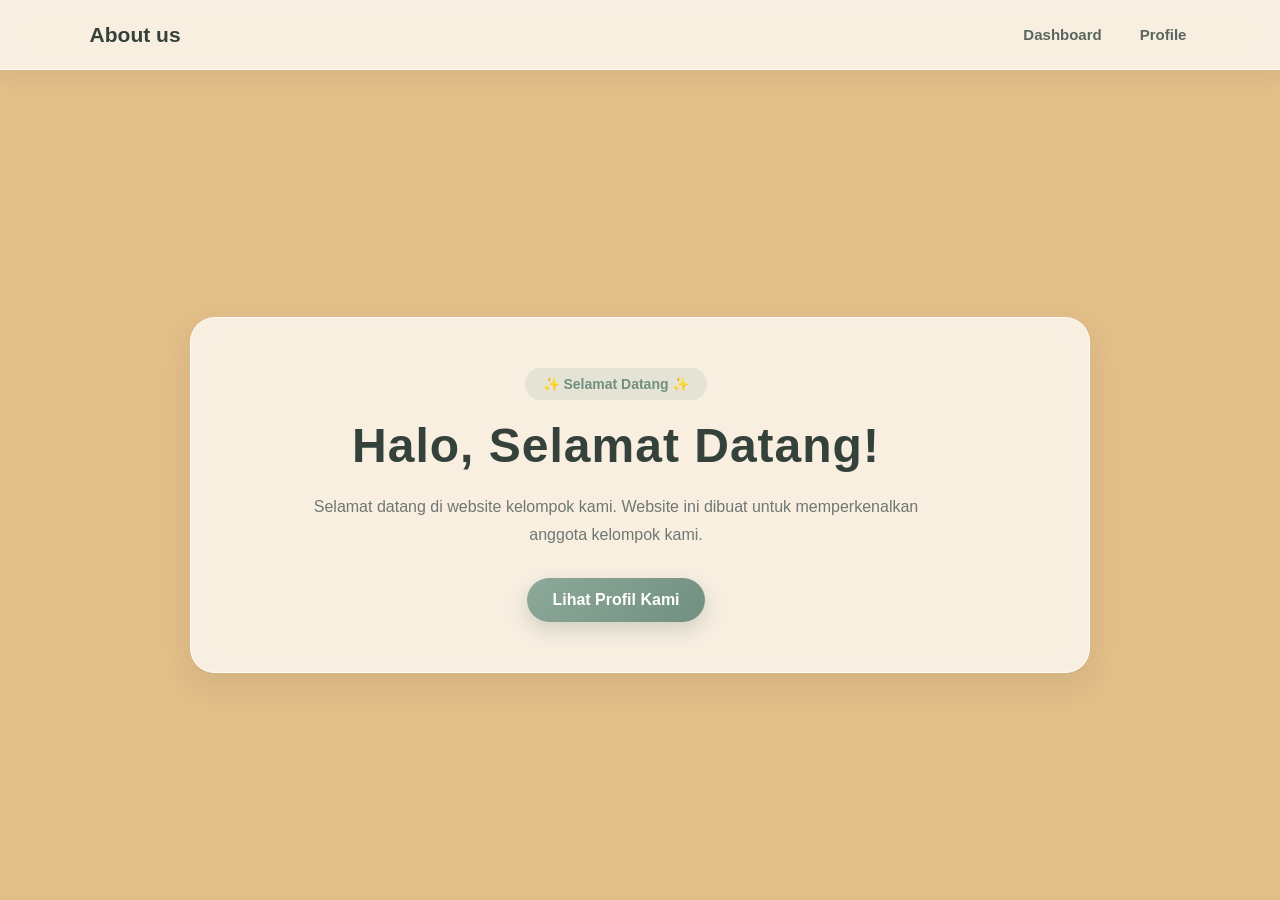
<file: index.html>
<!DOCTYPE html>
<html lang="id">
<head>
    <meta charset="UTF-8">
    <meta name="viewport" content="width=device-width, initial-scale=1.0">
    <title>Dashboard - Kelompok Kami</title>
    <link rel="stylesheet" href="style.css">
    <link rel="stylesheet" href="navbar.css">
</head>
<body>
    <nav class="navbar">
        <div class="logo">
            About us
        </div>
        <div class="nav-menu">
            <a href="index.html">
                Dashboard
            </a>
            <a href="profile.html">
                Profile
            </a>
        </div>
    </nav>
    <main class="dashboard">
        <div class="kotak">
        <section class="welcome">
            <p class="welcome-small">
                ✨ Selamat Datang ✨
            </p>
            <h1>
                Halo, Selamat Datang!
            </h1>
            <p class="welcome-text">
                Selamat datang di website kelompok kami.
                Website ini dibuat untuk memperkenalkan
                anggota kelompok kami.
            </p>
            <a href="profile.html" class="profile-button">
                Lihat Profil Kami
            </a>
        </section>
        </div>
    </main>
</body>
</html>
</file>
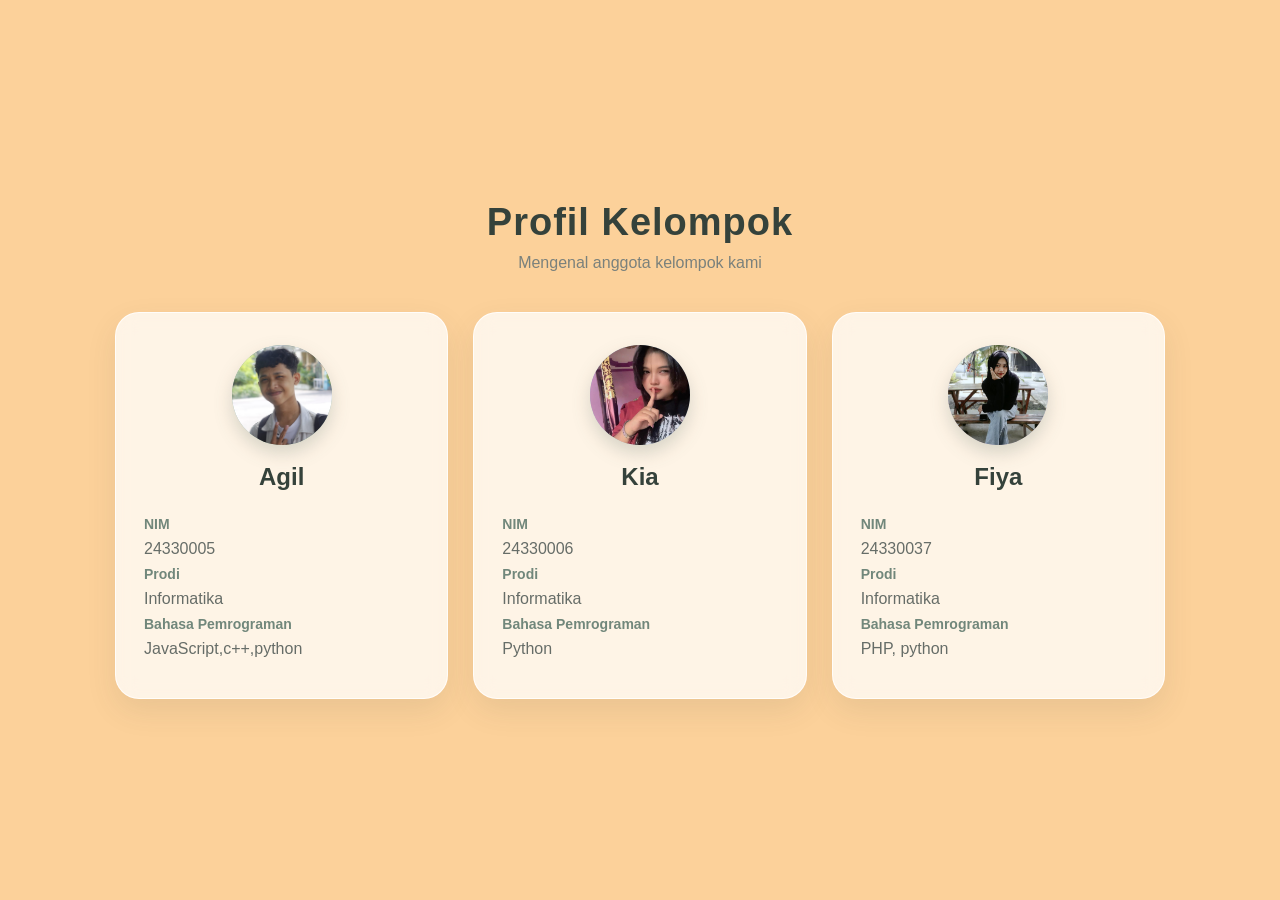
<file: profile/profile/index.html>
<!DOCTYPE html>
<html lang="id">
<head>
    <meta charset="UTF-8">
    <meta name="viewport" content="width=device-width, initial-scale=1.0">
    <title>About Us profile</title>

    <link rel="stylesheet" href="style.css">
</head>
<body>

    <main class="container">

        <h1>Profil Kelompok</h1>
        <p class="subtitle">Mengenal anggota kelompok kami</p>

        <section class="profile-container">

            <!-- Profil Agil -->
            <div class="profile-card">
                <div class="profile-icon">
                    <img src="Agil.jpeg" alt="agil">
                </div>
                <h2>Agil</h2>
                <div class="profile-info">
                    <p><strong>NIM</strong></p>
                    <p>24330005</p>
                    <p><strong>Prodi</strong></p>
                    <p>Informatika</p>
                    <p><strong>Bahasa Pemrograman</strong></p>
                    <p>JavaScript,c++,python</p>
                </div>
            </div>

            <!-- Profil Kia -->
            <div class="profile-card">
                <div class="profile-icon">
                    <img src="kia.jpeg" alt="kia">
                </div>
                <h2>Kia</h2>
                <div class="profile-info">
                    <p><strong>NIM</strong></p>
                    <p>24330006</p>
                    <p><strong>Prodi</strong></p>
                    <p>Informatika</p>
                    <p><strong>Bahasa Pemrograman</strong></p>
                    <p>Python</p>
                </div>
            </div>

            <!-- Profil Fiya -->
            <div class="profile-card">
                <div class="profile-icon">
                    <img src="fiya.jpeg" alt="fiya">
                </div>
                <h2>Fiya</h2>
                <div class="profile-info">
                    <p><strong>NIM</strong></p>
                    <p>24330037</p>
                    <p><strong>Prodi</strong></p>
                    <p>Informatika</p>
                    <p><strong>Bahasa Pemrograman</strong></p>
                    <p>PHP, python</p>
                </div>
            </div>
        </section>
    </main>
</body>
</html>
</file>
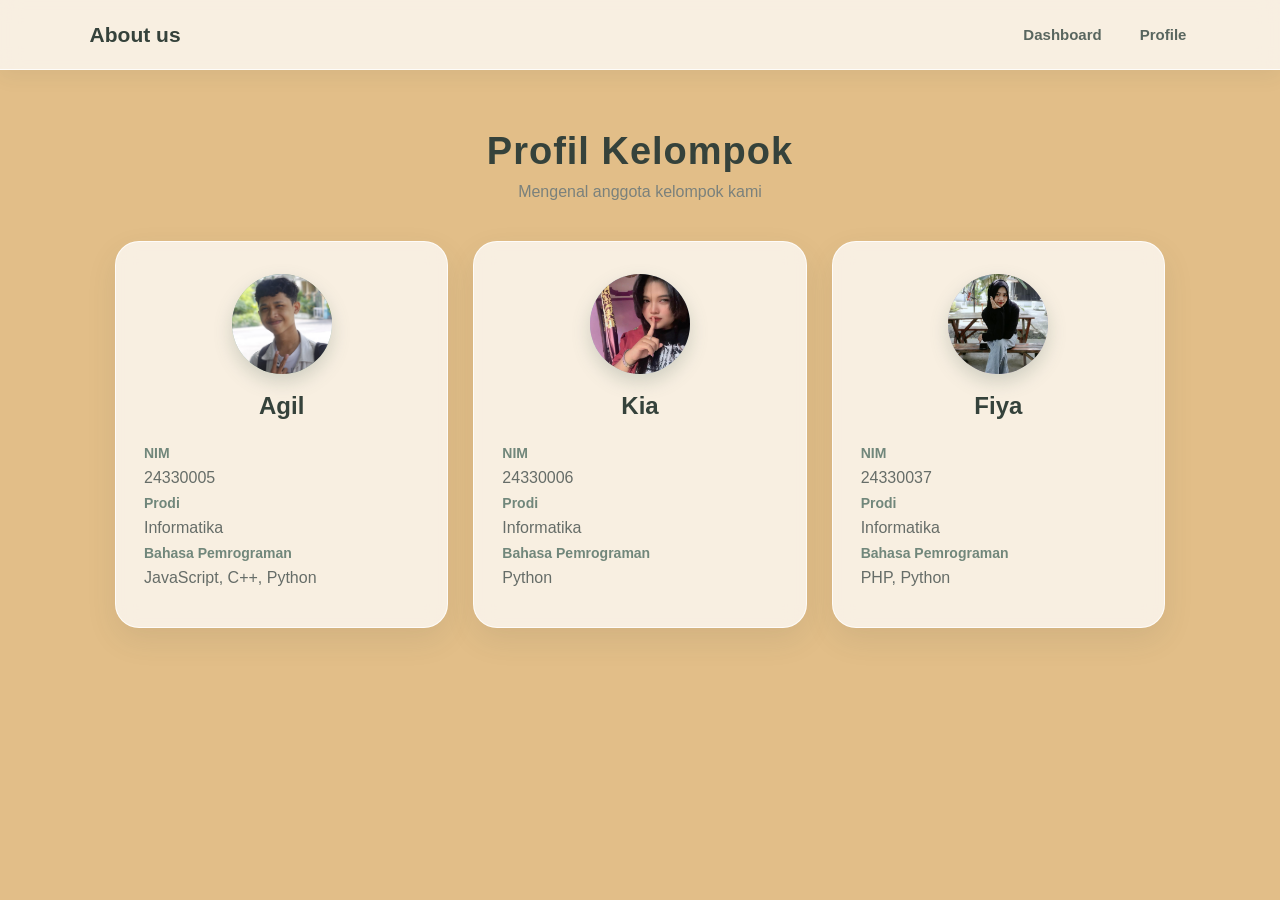
<file: profile.html>
<!DOCTYPE html>
<html lang="id">

<head>
    <meta charset="UTF-8">
    <meta name="viewport" content="width=device-width, initial-scale=1.0">

    <title>Profile - Kelompok Kami</title>
    <link rel="stylesheet" href="navbar.css">
    <link rel="stylesheet" href="style.css">
</head>

<body>

    <!-- NAVBAR -->
    <nav class="navbar">

        <div class="logo">
            About us
        </div>

        <div class="nav-menu">

            <a href="index.html">
                Dashboard
            </a>

            <a href="profile.html">
                Profile
            </a>

        </div>

    </nav>


    <!-- CONTENT PROFILE -->
    <main class="container">

        <h1>Profil Kelompok</h1>

        <p class="subtitle">
            Mengenal anggota kelompok kami
        </p>


        <!-- PROFILE CARD -->
        <section class="profile-container">

            <!-- AGIL -->
            <div class="profile-card">

                <div class="profile-icon">
                    <img src="./profile/profile/Agil.jpeg" alt="Foto Agil">
                </div>

                <h2>Agil</h2>

                <div class="profile-info">

                    <p><strong>NIM</strong></p>
                    <p>24330005</p>

                    <p><strong>Prodi</strong></p>
                    <p>Informatika</p>

                    <p><strong>Bahasa Pemrograman</strong></p>
                    <p>JavaScript, C++, Python</p>

                </div>

            </div>


            <!-- KIA -->
            <div class="profile-card">

                <div class="profile-icon">
                    <img src="./profile/profile/kia.jpeg" alt="Foto Kia">
                </div>

                <h2>Kia</h2>

                <div class="profile-info">

                    <p><strong>NIM</strong></p>
                    <p>24330006</p>

                    <p><strong>Prodi</strong></p>
                    <p>Informatika</p>

                    <p><strong>Bahasa Pemrograman</strong></p>
                    <p>Python</p>

                </div>

            </div>


            <!-- FIYA -->
            <div class="profile-card">

                <div class="profile-icon">
                    <img src="./profile/profile/fiya.jpeg" alt="Foto Fiya">
                </div>

                <h2>Fiya</h2>

                <div class="profile-info">

                    <p><strong>NIM</strong></p>
                    <p>24330037</p>

                    <p><strong>Prodi</strong></p>
                    <p>Informatika</p>

                    <p><strong>Bahasa Pemrograman</strong></p>
                    <p>PHP, Python</p>

                </div>

            </div>

        </section>

    </main>

</body>

</html>
</file>
<file: style.css>
* {
    margin: 0;
    padding: 0;
    box-sizing: border-box;
}
body {
    font-family: Arial, sans-serif;
    min-height: 100vh;
    background-color: #e2be88;
}

.dashboard {
    min-height: 100vh;
    padding: 150px 7% 60px;
    display: flex;
    flex-direction: column;
    justify-content: center;
    align-items: center;
    text-align: center;
}
/* KOTAK UCAPAN */

.kotak {
    width: 100%;
    max-width: 900px;
    display: grid;
    grid-template-columns: 1fr;
    padding: 50px;
    background: rgba(255, 255, 255, 0.75);
    border-radius: 25px;
    border: 1px solid rgba(255, 255, 255, 0.8);
    box-shadow:
        0 12px 30px rgba(70, 75, 70, 0.10);
    backdrop-filter: blur(10px);
}
.welcome {
    max-width: 750px;
}

.welcome-small {
    display: inline-block;
    padding: 8px 18px;
    margin-bottom: 18px;
    border-radius: 30px;
    background-color: rgba(141, 169, 154, 0.18);
    color: #718f80;
    font-size: 14px;
    font-weight: bold;
}

.welcome h1 {
    font-size: 48px;
    margin-bottom: 20px;
    color: #35423b;
    letter-spacing: 1px;
}

.welcome-text {
    max-width: 650px;
    margin: 0 auto 30px;
    line-height: 1.7;
    color: #6f7772;
    font-size: 16px;
}
.profile-button {
    display: inline-block;
    padding: 13px 25px;
    border-radius: 30px;
    background: linear-gradient(
        135deg,
        #8da99a,
        #718f80
    );
    color: white;
    text-decoration: none;
    font-weight: bold;
    box-shadow:
        0 8px 20px rgba(93, 115, 103, 0.25);

    transition: 0.3s;
}

.profile-button:hover {
    transform: translateY(-3px);
    box-shadow:
        0 12px 25px rgba(93, 115, 103, 0.35);
}
.container {
    width: 90%;
    max-width: 1050px;
    text-align: center;
    margin: 0 auto;
    padding-top: 130px;
    padding-bottom: 60px;
}
.container h1 {
    font-size: 38px;
    margin-bottom: 10px;
    color: #35423b;
    letter-spacing: 1px;
}
.subtitle {
    color: #7a817c;
    margin-bottom: 40px;
    font-size: 16px;
}

.profile-container {
    display: grid;
    grid-template-columns: repeat(3, 1fr);
    gap: 25px;
}
.profile-card {
    background: rgba(255, 255, 255, 0.75);
    padding: 32px 28px;
    border-radius: 24px;
    border: 1px solid rgba(255, 255, 255, 0.8);
    box-shadow:
        0 12px 30px rgba(70, 75, 70, 0.10);
    backdrop-filter: blur(10px);
    transition: all 0.3s ease;
}


.profile-card:hover {
    transform: translateY(-8px);
    box-shadow:
        0 18px 35px rgba(70, 75, 70, 0.16);
}

.profile-icon {
    width: 100px;
    height: 100px;
    margin: 0 auto 18px;
    border-radius: 50%;
    overflow: hidden;
    display: flex;
    justify-content: center;
    align-items: center;
    background: #8da99a;
    box-shadow:
        0 8px 18px rgba(93, 115, 103, 0.25);
}
.profile-icon img {
    width: 100%;
    height: 100%;
    object-fit: cover;
}
.profile-card h2 {
    font-size: 24px;

    margin-bottom: 25px;
    color: #35423b;
}

.profile-info {
    text-align: left;
}

.profile-info p {
    margin-bottom: 8px;
    color: #666d68;
}
.profile-info strong {
    display: block;
    color: #71877b;
    font-size: 14px;
    margin-bottom: 3px;
}

.profile-card:nth-child(2) .profile-icon {
    background: linear-gradient(
        135deg,
        #8da6b8,
        #a9b8c4
    );
}
.profile-card:nth-child(3) .profile-icon {
    background: linear-gradient(
        135deg,
        #a496b8,
        #b9aec7
    );
}
@media (max-width: 800px) {
    .dashboard {
        padding: 130px 7% 50px;
    }
    .welcome h1 {
        font-size: 36px;
    }
    .profile-container {
        grid-template-columns: 1fr;
    }
    .container {
        width: 85%;
    }
}
</file>
<file: navbar.css>
/* =========================
   NAVBAR
========================= */

.navbar {
    width: 100%;

    padding: 18px 7%;

    display: flex;
    justify-content: space-between;
    align-items: center;

    background: rgba(255, 255, 255, 0.75);

    border-bottom: 1px solid rgba(255, 255, 255, 0.8);

    box-shadow:
        0 5px 20px rgba(70, 75, 70, 0.08);

    backdrop-filter: blur(10px);

    position: fixed;
    top: 0;
    left: 0;

    z-index: 100;
}


/* LOGO */
/* test */
.logo {
    font-size: 21px;
    font-weight: bold;

    color: #35423b;
}


/* MENU NAVBAR */

.nav-menu {
    display: flex;

    gap: 30px;
}


/* LINK NAVBAR */

.nav-menu a {
    text-decoration: none;

    color: #59665f;

    font-size: 15px;
    font-weight: 600;

    padding: 8px 4px;

    transition: 0.3s;
}


/* HOVER */

.nav-menu a:hover {
    color: #718f80;
}


/* RESPONSIVE */

@media (max-width: 800px) {

    .navbar {
        padding: 16px 5%;
    }

    .nav-menu {
        gap: 15px;
    }

}
</file>
<file: profile/profile/style.css>
* {
    margin: 0;
    padding: 0;
    box-sizing: border-box;
}
body {
    font-family: Arial, sans-serif;
    min-height: 100vh;
    background-color: rgb(252, 209, 154);
    display: flex;
    justify-content: center;
    align-items: center;
    padding: 40px 0;
}

.container {
    width: 90%;
    max-width: 1050px;
    text-align: center;
}
h1 {
    font-size: 38px;
    margin-bottom: 10px;
    color: #35423b;
    letter-spacing: 1px;
}

.subtitle {
    color: #7a817c;
    margin-bottom: 40px;
    font-size: 16px;
}

.profile-container {
    display: grid;
    grid-template-columns: repeat(3, 1fr);
    gap: 25px;
}
.profile-card {
    background: rgba(255, 255, 255, 0.75);
    padding: 32px 28px;
    border-radius: 24px;
    border: 1px solid rgba(255, 255, 255, 0.8);
    box-shadow:
        0 12px 30px rgba(70, 75, 70, 0.10);
    backdrop-filter: blur(10px);
    transition: all 0.3s ease;
}


.profile-card:hover {
    transform: translateY(-8px);
    box-shadow:
        0 18px 35px rgba(70, 75, 70, 0.16);
}

.profile-icon {
    width: 100px;
    height: 100px;
    margin: 0 auto 18px;
    border-radius: 50%;
    overflow: hidden;
    display: flex;
    justify-content: center;
    align-items: center;
    background: #8da99a;
    box-shadow:
        0 8px 18px rgba(93, 115, 103, 0.25);
}

.profile-icon img {
    width: 100%;
    height: 100%;
    object-fit: cover;
}

.profile-card h2 {
    font-size: 24px;
    margin-bottom: 25px;
    color: #35423b;
}

.profile-info {
    text-align: left;
}

.profile-info p {
    margin-bottom: 8px;
    color: #666d68;
}

.profile-info strong {
    display: block;
    color: #71877b;
    font-size: 14px;
    margin-bottom: 3px;
}

.profile-card:nth-child(2) .profile-icon {
    background: linear-gradient(
        135deg,
        #8da6b8,
        #a9b8c4
    );
}

.profile-card:nth-child(3) .profile-icon {
    background: linear-gradient(
        135deg,
        #a496b8,
        #b9aec7
    );
}

@media (max-width: 800px) {
    .profile-container {
        grid-template-columns: 1fr;
    }
    .container {
        width: 85%;
    }
}
</file>
